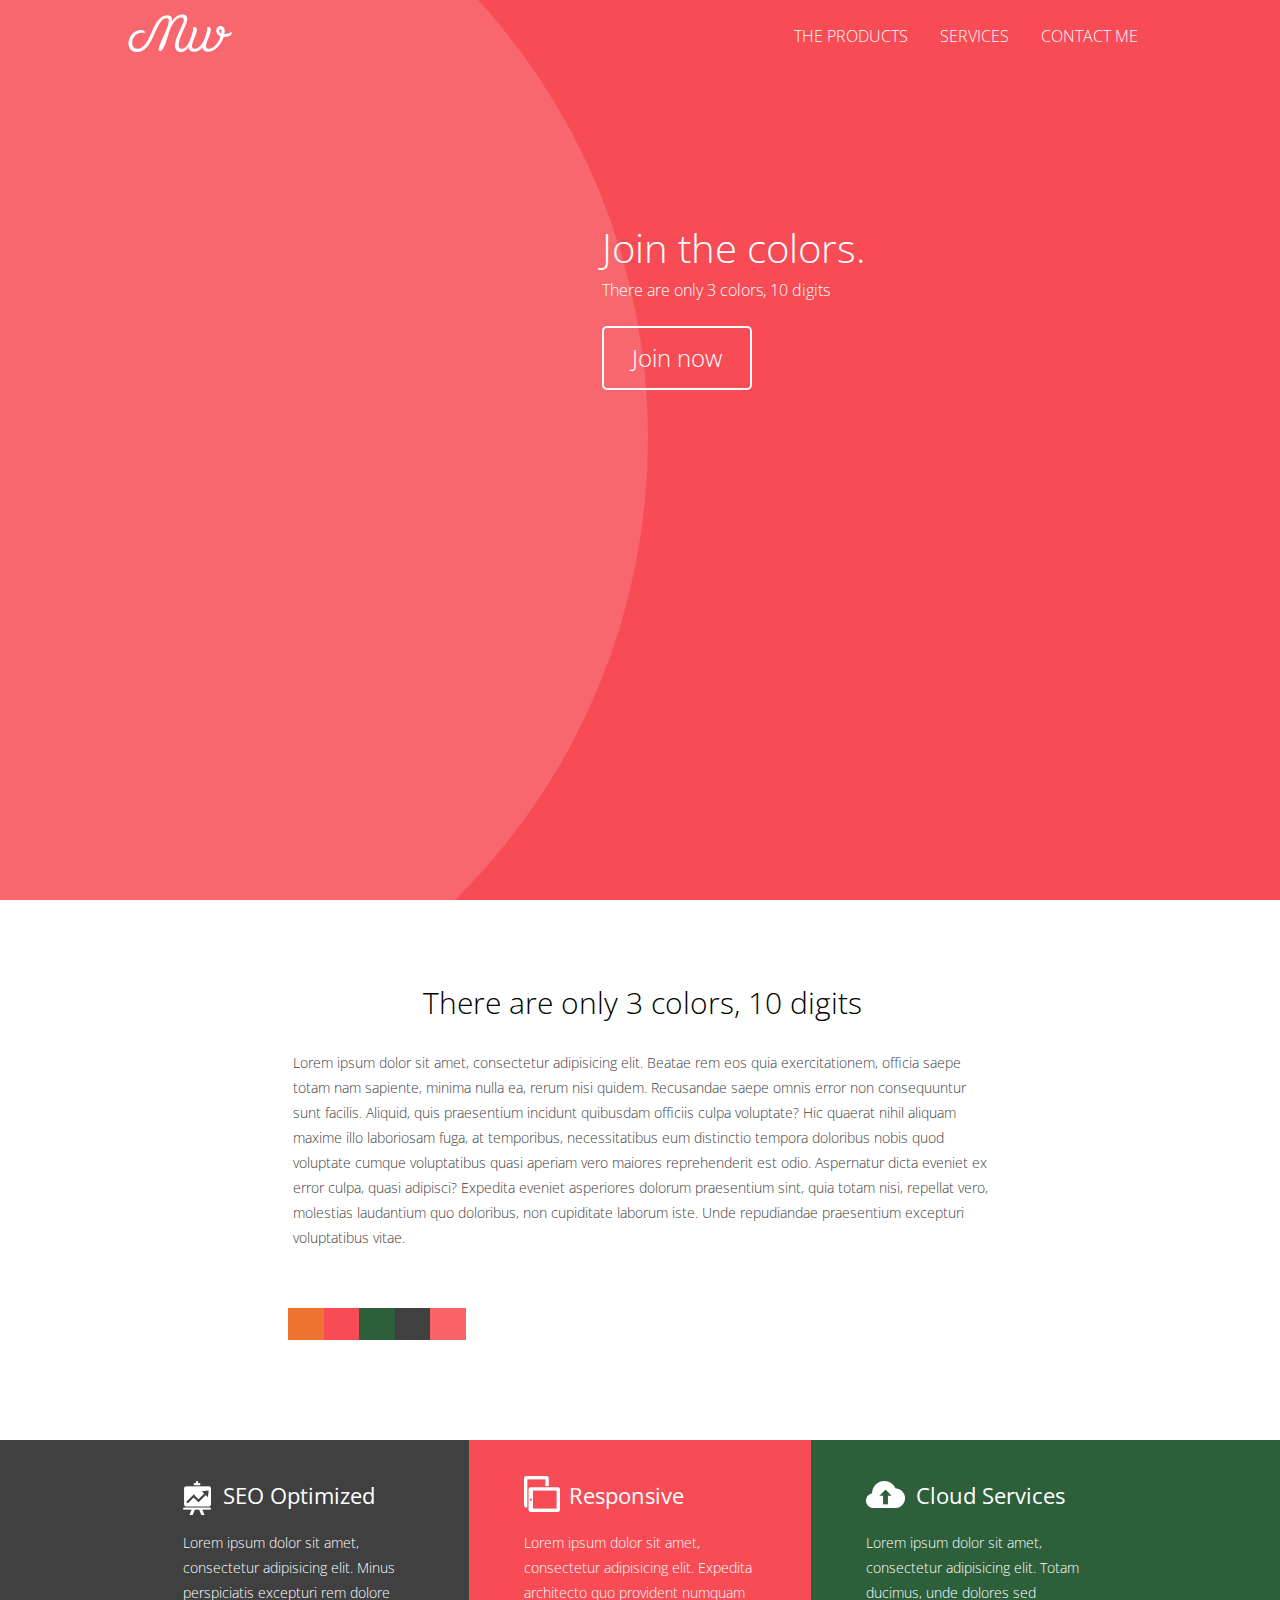
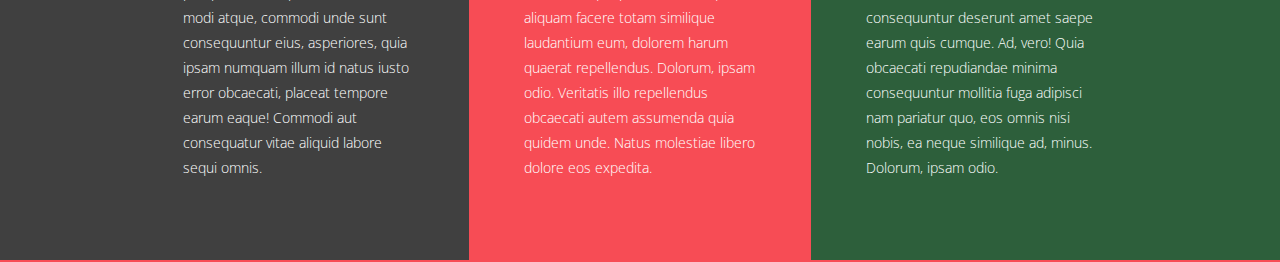
<file: hw10/index.html>
<!DOCTYPE html>
<html lang="en">
<head>
	<meta charset="UTF-8">
	<title>Mw</title>
	<meta name="viewport" content="width=device-width, initial-scale=1.0">
	<link rel="stylesheet" href="css/style.css">
</head>
<body>
	<header class="header">
			<a href="#" class="logo"></a>
			<nav class="nav">
				<ul class="nav-list">
					<li class="nav-item">
						<a href="#" class="nav-link">The products</a>
					</li>
					<li class="nav-item">
						<a href="#" class="nav-link">Services</a>
					</li>
					<li class="nav-item">
						<a href="#" class="nav-link">Contact me</a>
					</li>
				</ul>
			</nav>
	</header>
	<div class="join">
		<div class="container container-join">
			<p class="join-heading">Join the colors.</p>
			<p>There are only 3 colors, 10 digits</p><br>
			<a href="#" class="join-link">Join now</a>
		</div>
	</div>
	<main>
		<div class="about container container-about">
			<article>
				<h2 class="article-heading">There are only 3 colors, 10 digits</h2>
				<p>Lorem ipsum dolor sit amet, consectetur adipisicing elit. Beatae rem eos quia exercitationem, officia saepe totam nam sapiente, minima nulla ea, rerum nisi quidem. Recusandae saepe omnis error non consequuntur sunt facilis. Aliquid, quis praesentium incidunt quibusdam officiis culpa voluptate? Hic quaerat nihil aliquam maxime illo laboriosam fuga, at temporibus, necessitatibus eum distinctio tempora doloribus nobis quod voluptate cumque voluptatibus quasi aperiam vero maiores reprehenderit est odio. Aspernatur dicta eveniet ex error culpa, quasi adipisci? Expedita eveniet asperiores dolorum praesentium sint, quia totam nisi, repellat vero, molestias laudantium quo doloribus, non cupiditate laborum iste. Unde repudiandae praesentium excepturi voluptatibus vitae.</p>
			</article>
		</div>
		<div class="boxes">
			<ul class="container boxes-list">
				<li class="boxes-item seo">
					<h3 class="boxes-heading">SEO Optimized</h3>
					<p>Lorem ipsum dolor sit amet, consectetur adipisicing elit. Minus perspiciatis excepturi rem dolore modi atque, commodi unde sunt consequuntur eius, asperiores, quia ipsam numquam illum id natus iusto error obcaecati, placeat tempore earum eaque! Commodi aut consequatur vitae aliquid labore sequi omnis.</p>
				</li>
				<li class="boxes-item responsive">
					<h3 class="boxes-heading">Responsive</h3>
					<p>Lorem ipsum dolor sit amet, consectetur adipisicing elit. Expedita architecto quo provident numquam aliquam facere totam similique laudantium eum, dolorem harum quaerat repellendus. Dolorum, ipsam odio. Veritatis illo repellendus obcaecati autem assumenda quia quidem unde. Natus molestiae libero dolore eos expedita.</p>
				</li>
				<li class="boxes-item cloud">
					<h3 class="boxes-heading">Cloud Services</h3>
					<p>Lorem ipsum dolor sit amet, consectetur adipisicing elit. Totam ducimus, unde dolores sed consequuntur deserunt amet saepe earum quis cumque. Ad, vero! Quia obcaecati repudiandae minima consequuntur mollitia fuga adipisci nam pariatur quo, eos omnis nisi nobis, ea neque similique ad, minus. Dolorum, ipsam odio.</p>
				</li>
			</ul>
		</div>
	</main>
</body>
</html>
</file>
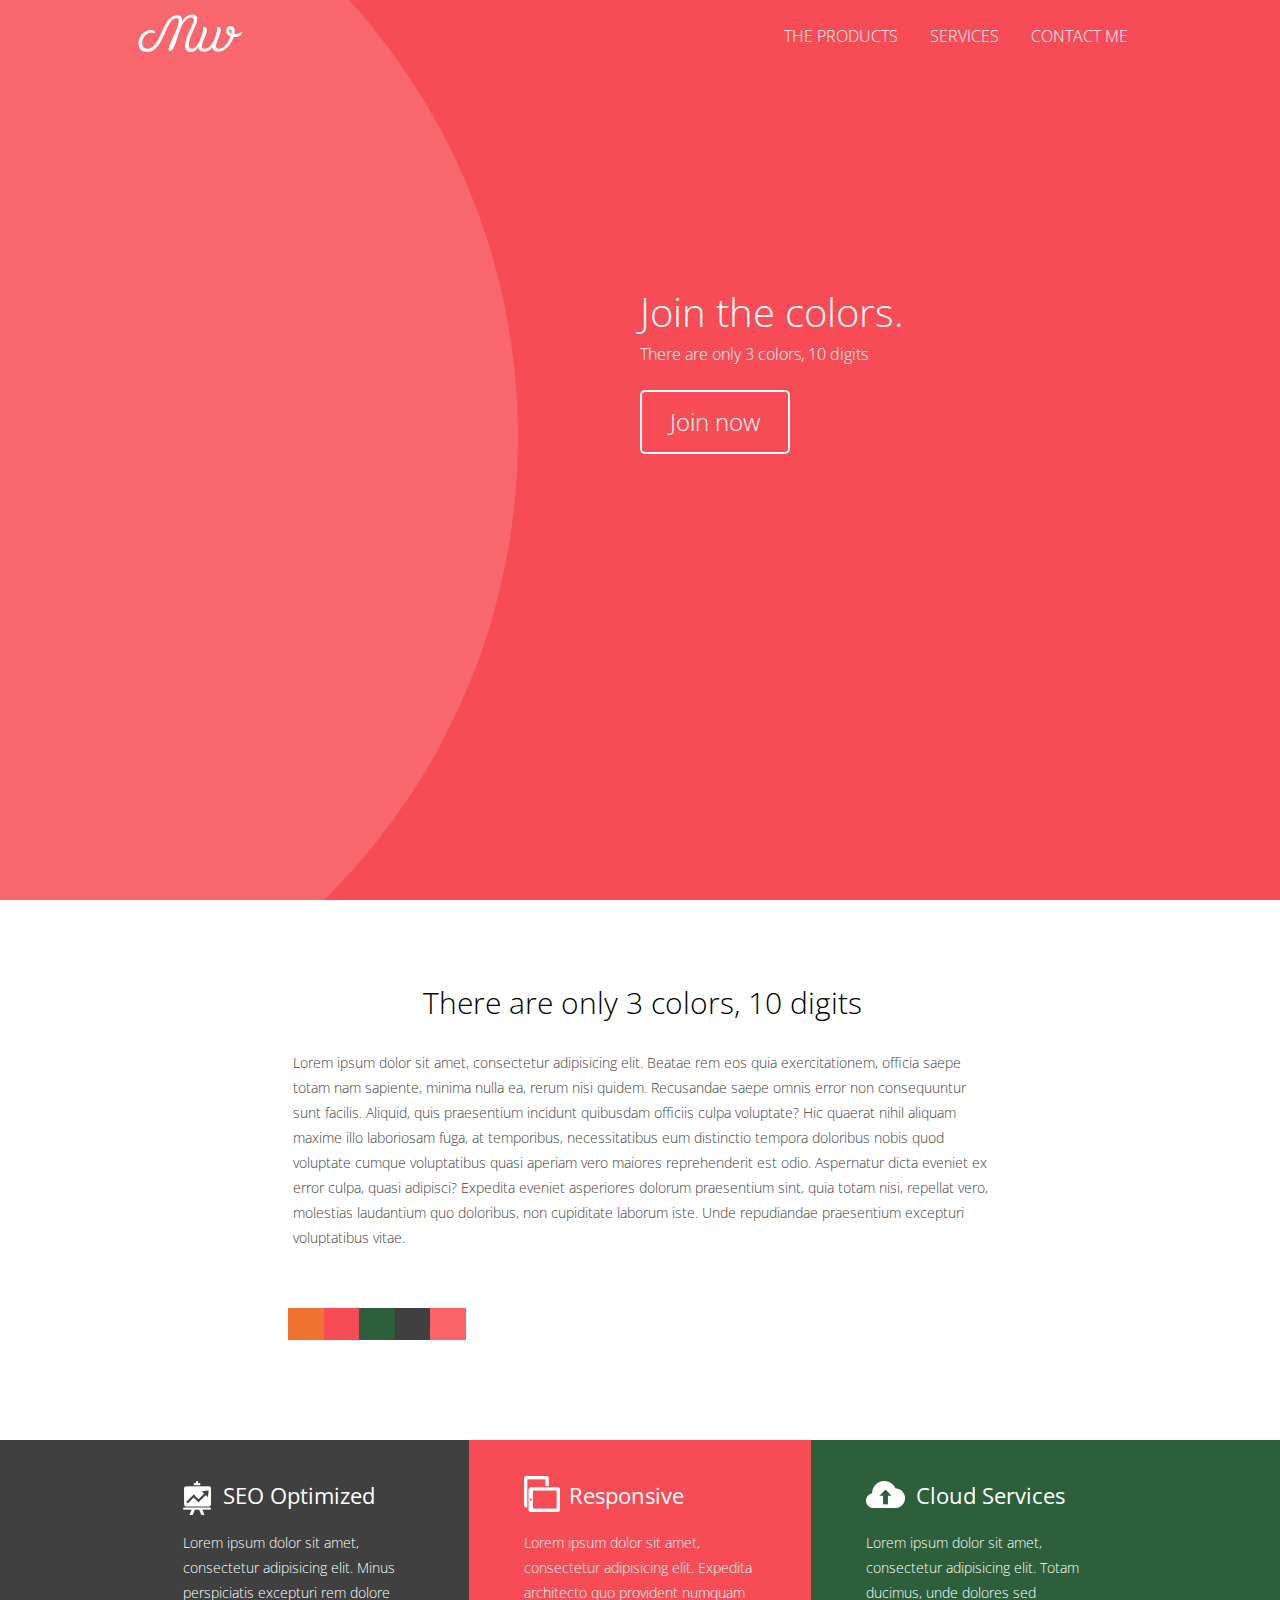
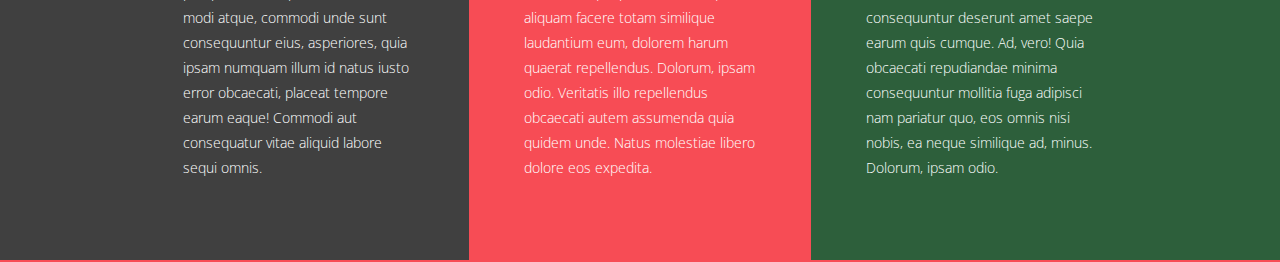
<file: hw11/index.html>
<!DOCTYPE html>
<html lang="en">
<head>
	<meta charset="UTF-8">
	<title>Mw</title>
	<meta name="viewport" content="width=device-width, initial-scale=1.0">
	<link rel="stylesheet" href="css/style.css">
</head>
<body>
	<header class="header">
		<a href="#" class="logo"></a>
		<nav class="nav">
			<ul class="mob-nav">
				<li class="mob-nav-line"></li>
				<li class="mob-nav-line"></li>
				<li class="mob-nav-line"></li>
			</ul>
			<ul class="nav-list">
				<li class="nav-item">
					<a href="#" class="nav-link">The products</a>
				</li>
				<li class="nav-item">
					<a href="#" class="nav-link">Services</a>
				</li>
				<li class="nav-item">
					<a href="#" class="nav-link">Contact me</a>
				</li>
			</ul>
		</nav>
	</header>
	<div class="join">
		<div class="container container-join">
			<p class="join-heading">Join the colors.</p>
			<p>There are only 3 colors, 10 digits</p><br>
			<a href="#" class="join-link">Join now</a>
		</div>
	</div>
	<main>
		<div class="about container container-about">
			<article>
				<h2 class="article-heading">There are only 3 colors, 10 digits</h2>
				<p>Lorem ipsum dolor sit amet, consectetur adipisicing elit. Beatae rem eos quia exercitationem, officia saepe totam nam sapiente, minima nulla ea, rerum nisi quidem. Recusandae saepe omnis error non consequuntur sunt facilis. Aliquid, quis praesentium incidunt quibusdam officiis culpa voluptate? Hic quaerat nihil aliquam maxime illo laboriosam fuga, at temporibus, necessitatibus eum distinctio tempora doloribus nobis quod voluptate cumque voluptatibus quasi aperiam vero maiores reprehenderit est odio. Aspernatur dicta eveniet ex error culpa, quasi adipisci? Expedita eveniet asperiores dolorum praesentium sint, quia totam nisi, repellat vero, molestias laudantium quo doloribus, non cupiditate laborum iste. Unde repudiandae praesentium excepturi voluptatibus vitae.</p>
			</article>
		</div>
		<div class="boxes">
			<ul class="container boxes-list">
				<li class="boxes-item seo">
					<article>
						<h3 class="boxes-heading"><a href="#" class="boxes-heading-link">SEO Optimized</a></h3>
						<p>Lorem ipsum dolor sit amet, consectetur adipisicing elit. Minus perspiciatis excepturi rem dolore modi atque, commodi unde sunt consequuntur eius, asperiores, quia ipsam numquam illum id natus iusto error obcaecati, placeat tempore earum eaque! Commodi aut consequatur vitae aliquid labore sequi omnis.</p>
					</article>
				</li>
				<li class="boxes-item responsive">
					<article>
						<h3 class="boxes-heading"><a href="#" class="boxes-heading-link">Responsive</a></h3>
						<p>Lorem ipsum dolor sit amet, consectetur adipisicing elit. Expedita architecto quo provident numquam aliquam facere totam similique laudantium eum, dolorem harum quaerat repellendus. Dolorum, ipsam odio. Veritatis illo repellendus obcaecati autem assumenda quia quidem unde. Natus molestiae libero dolore eos expedita.</p>
					</article>
				</li>
				<li class="boxes-item cloud">
					<article>
						<h3 class="boxes-heading"><a href="#" class="boxes-heading-link">Cloud Services</a></h3>
						<p>Lorem ipsum dolor sit amet, consectetur adipisicing elit. Totam ducimus, unde dolores sed consequuntur deserunt amet saepe earum quis cumque. Ad, vero! Quia obcaecati repudiandae minima consequuntur mollitia fuga adipisci nam pariatur quo, eos omnis nisi nobis, ea neque similique ad, minus. Dolorum, ipsam odio.</p>
					</article>
				</li>
			</ul>
		</div>
	</main>
</body>
</html>
</file>
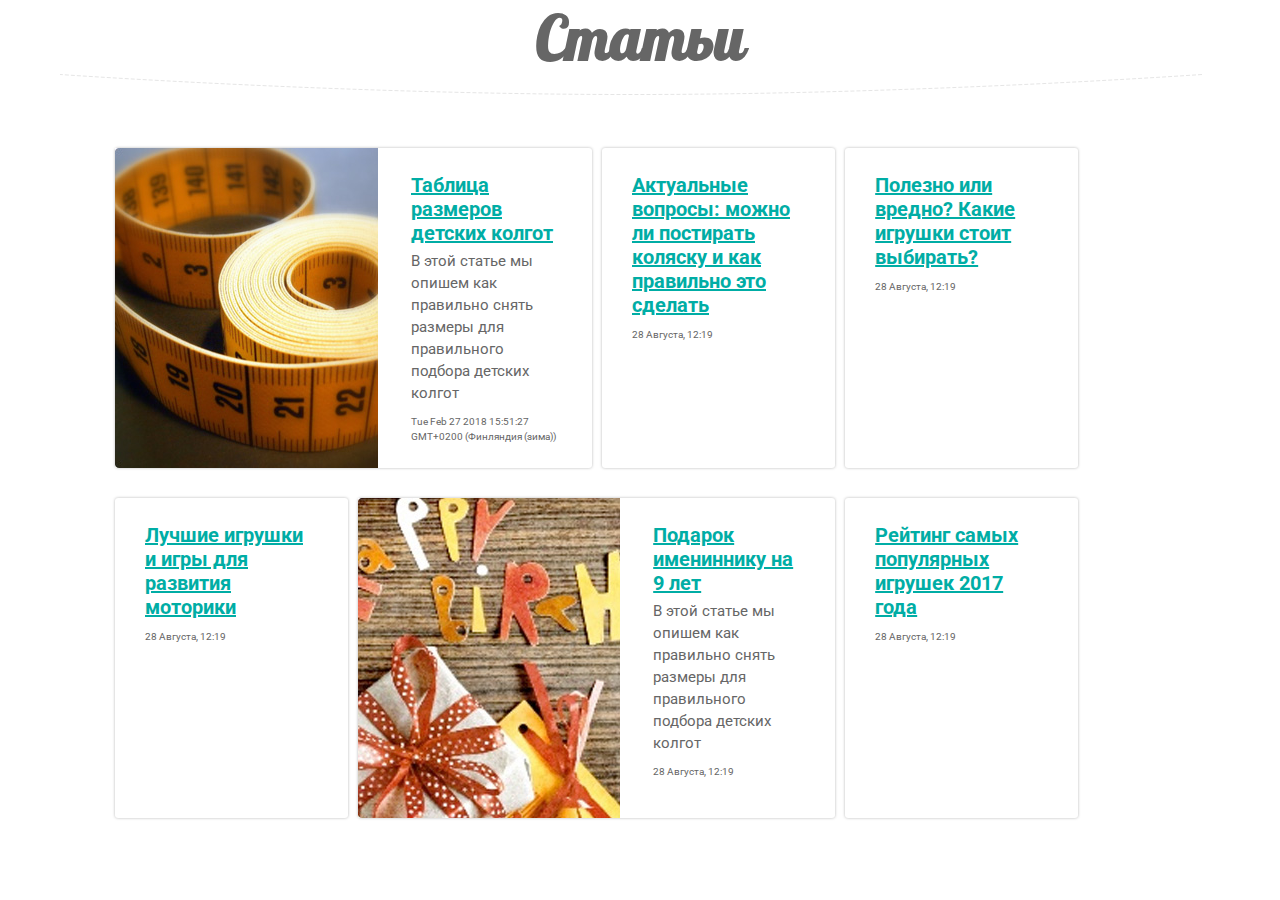
<file: hw22/app/index.html>
<!DOCTYPE html>
<html lang="en">
  <head>
    <meta charset="UTF-8"/>
    <meta http-equiv="x-ua-compatible" content="ie=edge"/>
    <meta name="description" content=""/>
    <meta name="viewport" content="width=device-width, initial-scale=1.0"/>
    <title>Статьи</title>
    <link href="css/main.css" rel="stylesheet"/>
  </head>
  <body>
    <div class="container">
      <h1 class="article-heading">Статьи</h1>
      <div class="row">
                <article><img src="images/1.jpg">
                  <h2 class="article-item-heading"><a href="#">Таблица размеров детских колгот</a></h2>
                  <p>В этой статье мы опишем как правильно снять размеры для правильного подбора детских колгот</p>
                  <p class="date">Tue Feb 27 2018 15:51:27 GMT+0200 (Финляндия (зима))</p>
                </article>
                <article>
                  <h2 class="article-item-heading"><a href="#">Актуальные вопросы: можно ли постирать коляску и как правильно это сделать</a></h2>
                  <p class="date">28 Августа, 12:19</p>
                </article>
                <article>
                  <h2 class="article-item-heading"><a href="#">Полезно или вредно? Какие игрушки стоит выбирать?</a></h2>
                  <p class="date">28 Августа, 12:19</p>
                </article>
                <article>
                  <h2 class="article-item-heading"><a href="#">Лучшие игрушки и игры для развития моторики</a></h2>
                  <p class="date">28 Августа, 12:19</p>
                </article>
                <article><img src="images/2.jpg">
                  <h2 class="article-item-heading"><a href="#">Подарок имениннику на 9 лет</a></h2>
                  <p>В этой статье мы опишем как правильно снять размеры для правильного подбора детских колгот</p>
                  <p class="date">28 Августа, 12:19</p>
                </article>
                <article>
                  <h2 class="article-item-heading"><a href="#">Рейтинг самых популярных игрушек 2017 года</a></h2>
                  <p class="date">28 Августа, 12:19</p>
                </article>
      </div>
    </div>
  </body>
</html>
</file>
<file: hw22/app/css/main.css>
@import url("https://fonts.googleapis.com/css?family=Pattaya");
@import url("https://fonts.googleapis.com/css?family=Roboto:400,700");
*,
*::before,
*::after {
  margin: 0;
  padding: 0;
  box-sizing: border-box; }

a {
  color: inherit; }

ul {
  list-style-type: none; }

body {
  font-family: 'Roboto', sans-serif;
  color: #666; }

.container {
  width: 1160px;
  margin: 0 auto; }

.article-heading {
  font-family: 'Pattaya', sans-serif;
  text-align: center;
  color: #666;
  font-size: 60px;
  position: relative; }
  .article-heading::after {
    content: url(../images/line.png);
    display: block;
    position: absolute;
    top: 35px; }

.row {
  display: flex;
  flex-wrap: wrap;
  padding: 50px; }

.article-item-heading {
  font-family: 'Roboto', sans-serif;
  color: #00ada5;
  font-weight: bold;
  font-size: 20px;
  margin-bottom: 5px; }

article {
  width: 22%;
  border-radius: 3px;
  box-shadow: 0 0 3px #b6b6b6;
  padding: 25px 30px 0 30px;
  margin: 15px 5px; }
  article p {
    font-size: 15px;
    line-height: 22px; }
  article img {
    float: left;
    margin-left: -30px;
    margin-top: -25px;
    margin-right: 33px; }

article:first-child,
article:nth-child(5) {
  width: 45%; }

.date {
  font-size: 10px;
  line-height: 1.5;
  color: #666;
  margin: 10px 0; }
</file>
<file: hw10/css/style.css>
/*fonts*/

@import url('https://fonts.googleapis.com/css?family=Open+Sans:300,400');


/*reset*/

*, 
*::before, 
*::after {
	margin: 0;
	padding: 0;
	box-sizing: border-box;
}

a {
	color: inherit;
	text-decoration: none;
}

ul {
	list-style-type: none;
}


/*general*/

html {
	font-size: 62.5%;
	line-height: 1.5;
	font-family: "Open Sans", sans-serif;
}

body {
	font-size: 1.6rem;
	font-weight: 300;
}


.container {
	max-width: 1024px;
	margin: auto;
}

/*header*/

.header {
	padding-top: 14px;
	padding-bottom: 14px;
	position: absolute;
	left: 50%;
	max-width: 1024px;
	width: 100%;
	transform: translateX(-50%);
	display: flex;
	justify-content: space-between;
	color: #fff;
}

.logo {
	background-image: url(../images/logo.png);
	display: block;
	width: 104px;
	height: 38px;
	transition: opacity .4s;
}

.logo:hover {
	opacity: .4;
	cursor: pointer;
}

.nav {
	font-weight: 300;
}

.nav-item {
	display: inline-block;
}

.nav-link {
	display: block;
	padding: 10px 14px;
	text-transform: uppercase;
	position: relative;
}

.nav-link::before,
.nav-link::after {
   display: block;
   position: absolute;
   content: "";
   height: 1px;
   width: 0;
   background-color: #fff;
   transition: width .4s ease-in-out, left .4s ease-in-out;
   left: 50%;
   bottom: -2px;
}

.nav-link:hover::before,
.nav-link:hover::after {
   width: 50%;
}

.nav-link:hover::before {
	left: 0;
}

main {
	width: 100%;
}

.join {
	background-color: #f74c55;
	padding-top: 17%;
	padding-bottom: 15%;
	height: 100vh;
	overflow: hidden;
	color: #fff;
}

.container-join {
	position: relative;
	padding-left: 37%;
}

.container-join::before {
	content: "";
	display: block;
	background-color: rgba(255, 255, 255, .15);
	height: 1300px;
	width: 1300px;
	border-radius: 50%;
	position: absolute;
	left: 0%;
	top: 220px;
	transform: translate(-60%, -50%);
}

.join-heading {
	font-size: 4rem;
}

.join-link {
	display: inline-block;
	padding: 12px 28px;
	font-size: 2.4rem;
	border: 2px solid #fff;
	border-radius: 5px;
	transition: .4s;
}

.join-link:hover {
	background-color: #fff;
	color: #f74c55;
}

.container-about {
	padding-top: 80px;
	padding-bottom: 100px;
}


.article-heading {
	text-align: center;
	font-size: 3rem;
	font-weight: 300;
	padding-bottom: 25px;
}

.about article p {
	color: #404040;
	font-size: 1.4rem;
	line-height: 2.5rem;
}

.about article {
	padding-left: 165px;
	padding-right: 160px;
	padding-bottom: 90px;
	background: url(../images/article-bg.gif) 160px bottom no-repeat;
}

.boxes {
	width: 100%;
	border-bottom: 2px solid #f74c55;
	background-color: #404040;
	position: relative;
	z-index: -1;
}

.boxes-list {
	color: #fff;
	font-size: 1.4rem;
	line-height: 2.5rem;
	display: -webkit-flex;
	display: -moz-flex;
	display: -ms-flex;
	display: -o-flex;
	display: flex;
}

.boxes-item {
	padding: 43px 55px 80px;
	width: calc(100%/3);
}

.boxes-heading {
	font-size: 2.2rem;
	font-weight: 400;
	padding-bottom: 22px;
	position: relative;
}

.responsive {
	background-color: #f74c55;
}

.cloud {
	background-color: #2d5f3b;
}

.boxes::after {
	content: "";
	position: absolute;
	height: 100%;
	width: 50%;
	background-color: #2d5f3b;
	display: block;
	top: 0;
	right: 0;
	z-index: -1;
}

.seo .boxes-heading {
	padding-left: 40px;
}

.seo .boxes-heading::before {
	content: url(../images/seo.png);
	display: block;
	position: absolute;
	left: 0;
	top: -2px;
}

.responsive .boxes-heading {
	padding-left: 45px;
}

.responsive .boxes-heading::before {
	content: url(../images/responsive.png);
	display: block;
	position: absolute;
	left: 0;
	top: -7px;
}

.cloud .boxes-heading {
	padding-left: 50px;
}

.cloud .boxes-heading::before {
	content: url(../images/cloud.png);
	display: block;
	position: absolute;
	left: 0;
	top: -2px;
}
</file>
<file: hw11/css/style.css>
/*fonts*/

@import url('https://fonts.googleapis.com/css?family=Open+Sans:300,400');


/*reset*/

*, 
*::before, 
*::after {
	margin: 0;
	padding: 0;
	box-sizing: border-box;
}

a {
	color: inherit;
	text-decoration: none;
}

ul {
	list-style-type: none;
}


/*general*/

html {
	font-size: 62.5%;
	line-height: 1.5;
	font-family: "Open Sans", sans-serif;
}

body {
	font-size: 1.6rem;
	font-weight: 300;
}


.container {
	max-width: 1024px;
	/*	padding: 0 10px;*/
	margin: auto;
}

/*header*/

.header {
	padding: 14px 10px;
	position: absolute;
	left: 50%;
	max-width: 1024px;
	width: 100%;
	transform: translateX(-50%);
	display: flex;
	justify-content: space-between;
	color: #fff;
	z-index: 2;
}

.logo {
	background-image: url(../images/logo.png);
	display: block;
	width: 104px;
	height: 38px;
	transition: opacity .4s;
}

.logo:hover {
	opacity: .4;
	cursor: pointer;
}

.nav {
	font-weight: 300;
}

.nav-item {
	display: inline-block;
}

.nav-link {
	display: block;
	padding: 10px 14px;
	text-transform: uppercase;
	position: relative;
}

.nav-link::before,
.nav-link::after {
	display: block;
	position: absolute;
	content: "";
	height: 1px;
	width: 0;
	background-color: #fff;
	transition: width .4s ease-in-out, left .4s ease-in-out;
	left: 50%;
	bottom: -2px;
}

.nav-link:hover::before,
.nav-link:hover::after {
	width: 50%;
}

.nav-link:hover::before {
	left: 0;
}

main {
	width: 100%;
}

.join {
	background-color: #f74c55;
	padding-top: 22%;
	padding-bottom: 15%;
	height: 100vh;
	overflow: hidden;
	color: #fff;
}

.join-heading {
	font-size: 4rem;
}

.join-link {
	display: inline-block;
	padding: 12px 28px;
	font-size: 2.4rem;
	border: 2px solid #fff;
	border-radius: 5px;
	transition: .4s;
}

.join-link:hover {
	background-color: #fff;
	color: #f74c55;
}

.container-about {
	padding-top: 80px;
	padding-bottom: 100px;
}


.article-heading {
	text-align: center;
	font-size: 3rem;
	font-weight: 300;
	padding-bottom: 25px;
}

.about article p {
	color: #404040;
	font-size: 1.4rem;
	line-height: 2.5rem;
}

.about article {
	padding-left: 165px;
	padding-right: 160px;
	padding-bottom: 90px;
	background: url(../images/article-bg.gif) 160px bottom no-repeat;
}

.boxes {
	width: 100%;
	border-bottom: 2px solid #f74c55;
	background-color: #404040;
	position: relative;
	z-index: -1;
}

.boxes-list {
	color: #fff;
	font-size: 1.4rem;
	line-height: 2.5rem;
	display: -webkit-flex;
	display: -moz-flex;
	display: -ms-flex;
	display: -o-flex;
	display: flex;
}

.boxes-item {
	padding: 43px 55px 80px;
	width: calc(100%/3);
}

.boxes-heading {
	font-size: 2.2rem;
	font-weight: 400;
	padding-bottom: 22px;
	position: relative;
}

.responsive {
	background-color: #f74c55;
}

.cloud {
	background-color: #2d5f3b;
}

.seo .boxes-heading {
	padding-left: 40px;
}

.seo .boxes-heading::before {
	content: url(../images/seo.png);
	display: block;
	position: absolute;
	left: 0;
	top: -2px;
}

.responsive .boxes-heading {
	padding-left: 45px;
}

.responsive .boxes-heading::before {
	content: url(../images/responsive.png);
	display: block;
	position: absolute;
	left: 0;
	top: -7px;
}

.cloud .boxes-heading {
	padding-left: 50px;
}

.cloud .boxes-heading::before {
	content: url(../images/cloud.png);
	display: block;
	position: absolute;
	left: 0;
	top: -2px;
}

.nav-list {
	display: none;
}

.mob-nav {
	display: block;
	padding-right: 20px;
}

.mob-nav-line {
	display: block;
	width: 50px;
	height: 4px;
	border-radius: 2px;
	background: #fff;
	margin: 10px 0;
}

.container-join {
	position: relative;
	padding-left: 20%;
	padding-top: 10%;
}

.about article {
	padding-left: 30px;
	padding-right: 30px;
	padding-bottom: 90px;
	background: url(../images/article-bg.gif) 30px bottom no-repeat;

}

.boxes-list {
	flex-direction: column;
}


.boxes-heading-link {
	transition: opacity .3s;
}

.boxes-heading-link:hover {
	opacity: .5;
	cursor: pointer;
}

.boxes-item {
	width: 100%;
}

@media screen and (min-width: 320px) and (max-width: 768px) {

	.nav:hover {
		cursor: pointer;
	}

	.nav:hover .nav-list {
		display: block;
		position: absolute;
		background-color: #f74c55;
		box-shadow: -2px 3px 15px rgba(255, 255, 255, .4);
		border-radius: 4px;
		border: 3px solid transparent;
		right: 4px;
	}

	.nav:hover .nav-item {
		display: block;
	}

	.nav-list:hover .nav-item {
		display: block;
	}

}

@media screen and (min-width: 768px) {
	.mob-nav {
		display: none;
	}

	.nav-list {
		display: block;
	}

	.nav-item {
		display: inline-block;
	}

	.container-join {
		padding-left: 40%;
		padding-top: 0;
	}

	.container-join::before {
		content: "";
		display: block;
		background-color: rgba(255, 255, 255, .15);
		height: 1300px;
		width: 1300px;
		border-radius: 50%;
		position: absolute;
		left: 0%;
		top: 220px;
		transform: translate(-70%, -55%);
	}

	.about article {
		padding-left: 100px;
		padding-right: 100px;
		padding-bottom: 90px;
		background: url(../images/article-bg.gif) 100px bottom no-repeat;
	}
	
	.boxes-list {
		flex-direction: row;
	}

	.boxes::after {
		content: "";
		position: absolute;
		height: 100%;
		width: 50%;
		background-color: #2d5f3b;
		display: block;
		top: 0;
		right: 0;
		z-index: -1;
	}

}

@media screen and (min-width: 1024px) {
	
	.about article {
		padding-left: 165px;
		padding-right: 160px;
		padding-bottom: 90px;
		background: url(../images/article-bg.gif) 160px bottom no-repeat;
	}

}
</file>
